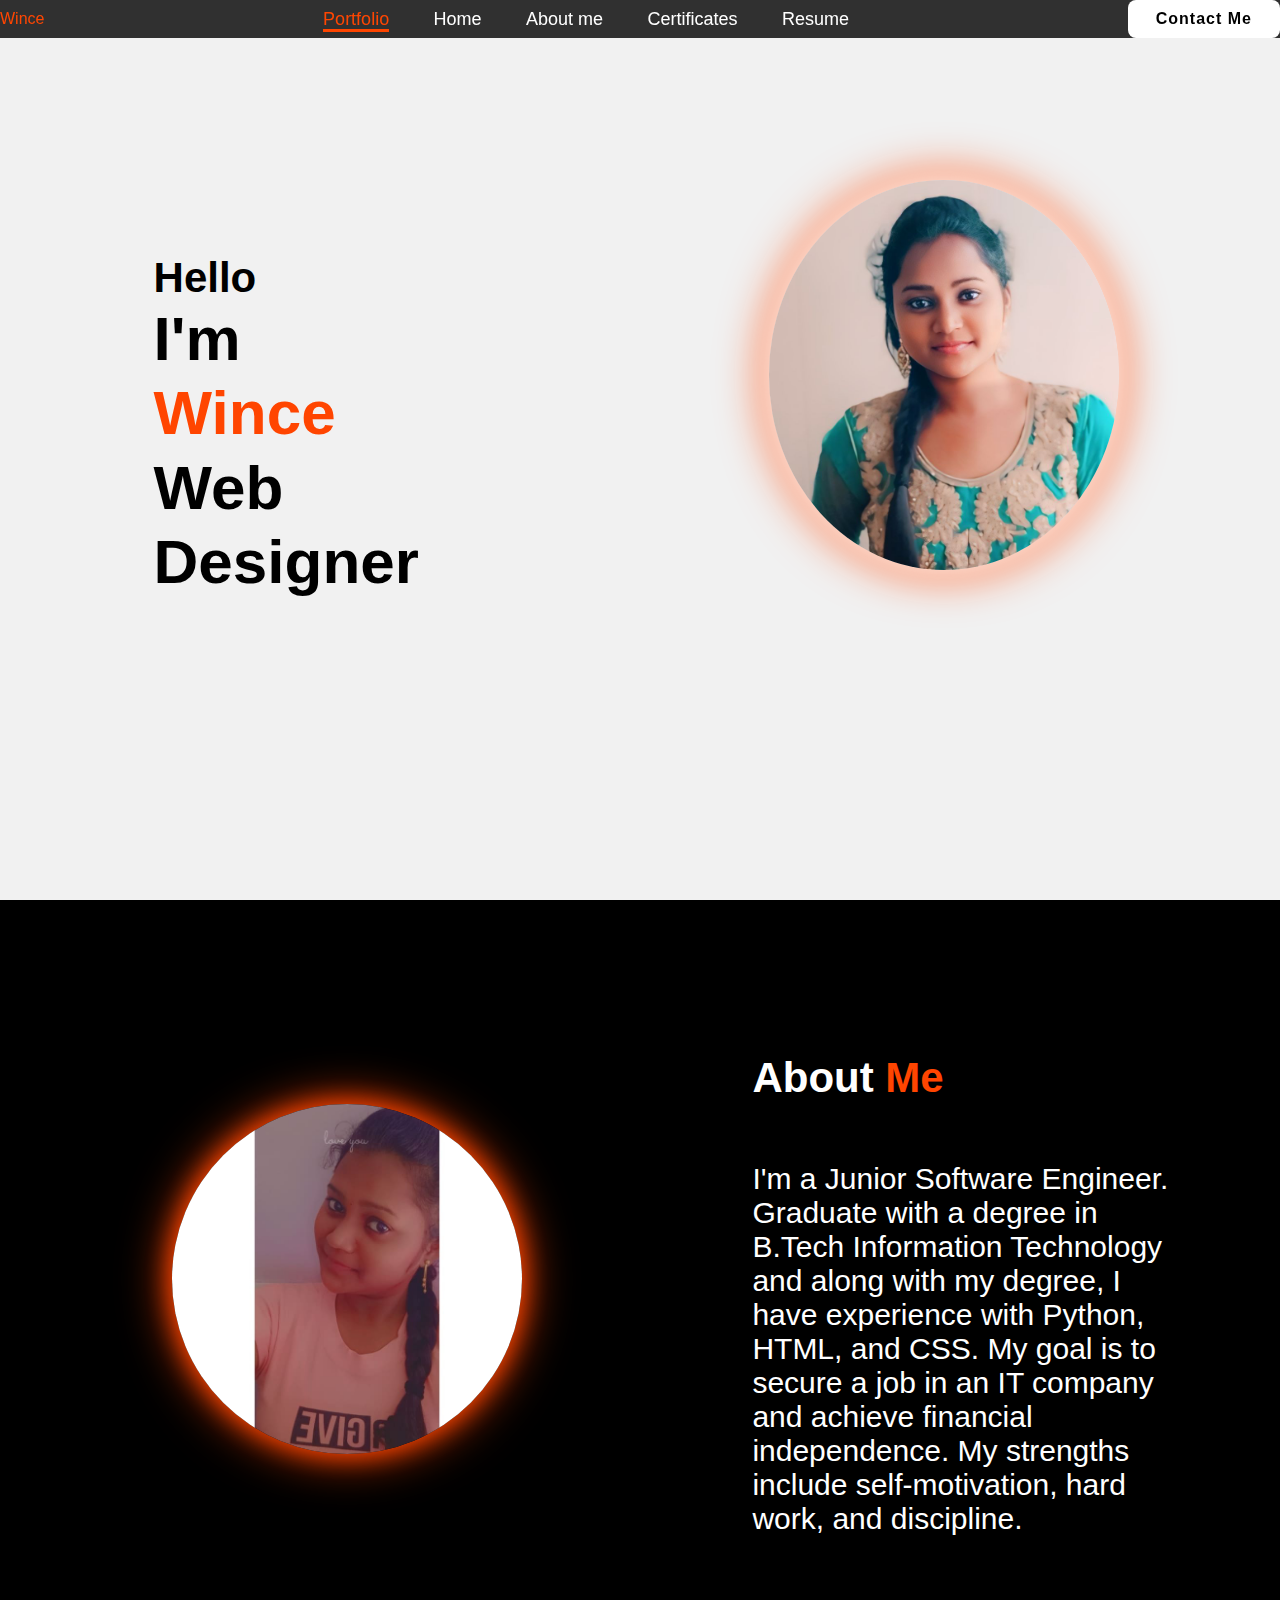
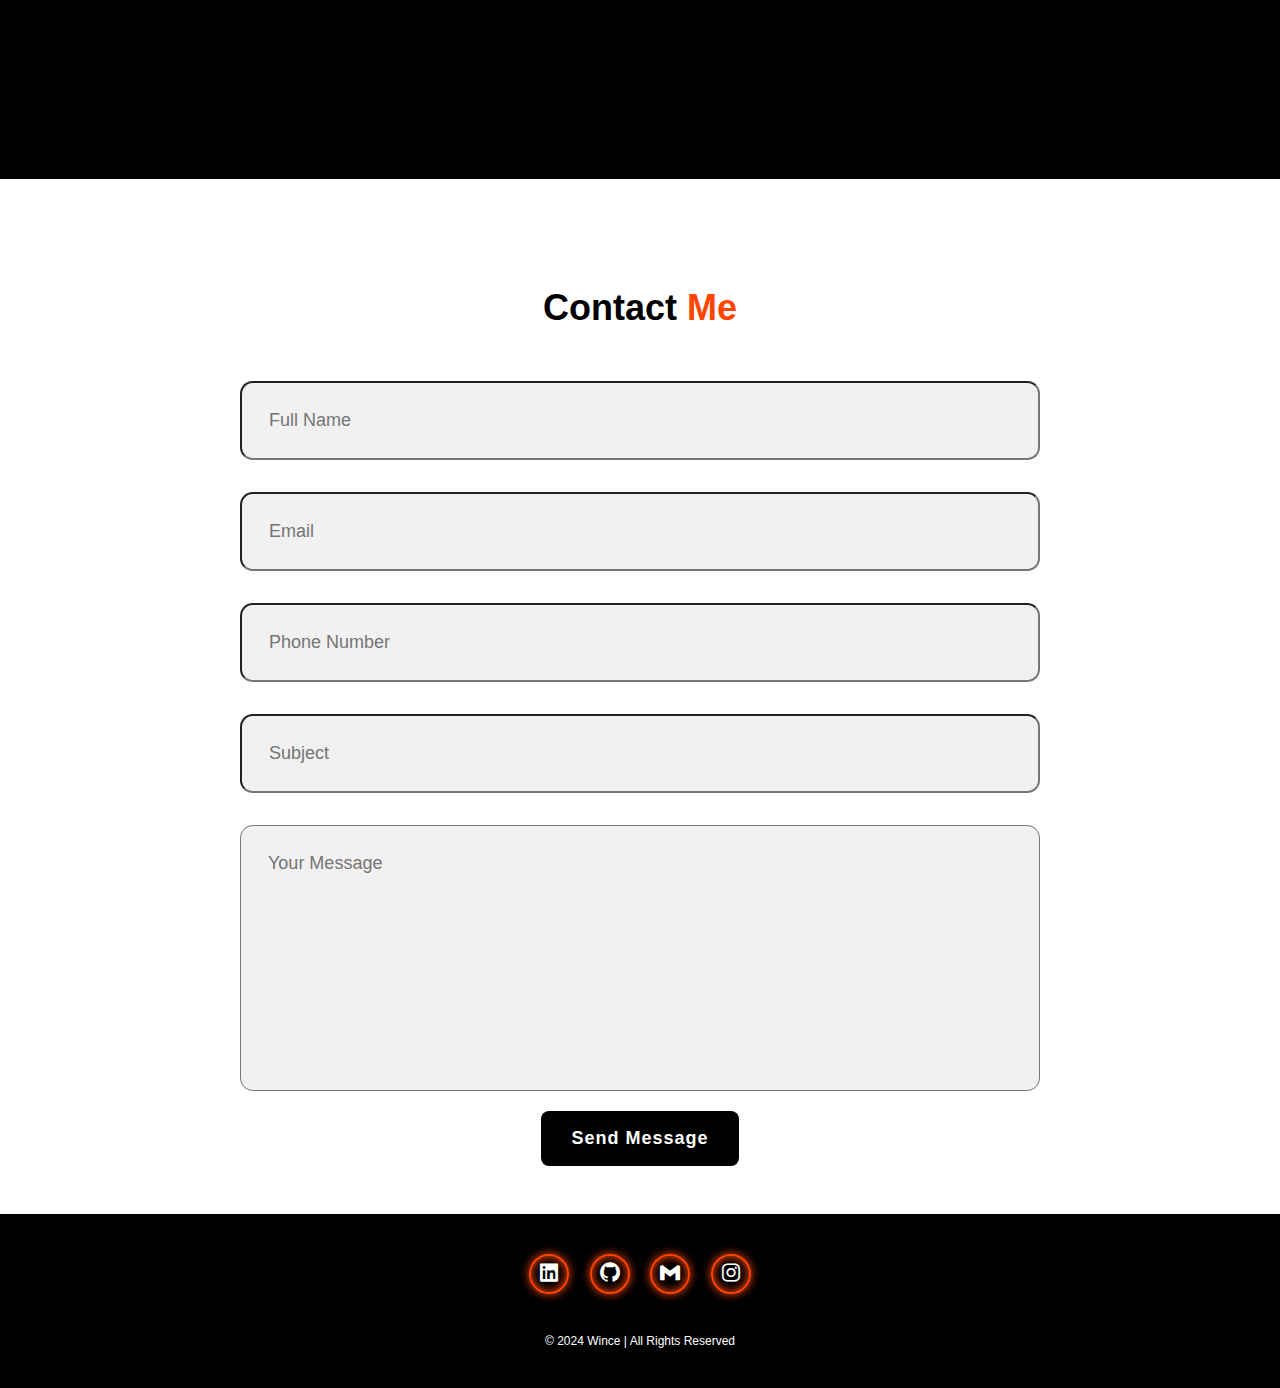
<file: index.html>
<!DOCTYPE html>
<html lang="en">
<head>
    <meta charset="UTF-8">
    <meta name="viewport" content="width=device-width, initial-scale=1.0">
    <title>Wince</title>
    <link rel="stylesheet" href="style.css">
    <link href='https://unpkg.com/boxicons@2.1.4/css/boxicons.min.css' rel='stylesheet'>
</head>
<body>
    <header class="header">
        <a href="#" class="logo"><span>Wince</span></a>
        <nav class="navbar">
            <a href="#portfolio" class="active">Portfolio</a>
            <a href="#home">Home</a>
            <a href="#about">About me</a>
            <a href="certificates.html" target="_blank">Certificates</a>
            <a href="wince_S _CV.pdf" target="_blank">Resume</a>
        </nav>
            <a href="#contact" class="contact">Contact Me</a>
    </header>
    
    <section class="home" id="home">
        <div class="home-content">
            <div class="about-text">
                <h3>Hello</h3>
                <h1>I'm <span>Wince</span><br>Web Designer</h1>
            </div>
            <div class="img-box">
                <img src="profile 1.jpg" alt="">
            </div>
        </div>
    </section>
    
    <section class="about" id="about">
            <div class="about-img">
                <img src="profile 2.jpg" alt="">
            </div>
            <div class="about-content">
                <h2 class="heading">About <span>Me</span></h2>
                <p>I'm a Junior Software Engineer. Graduate with a degree in B.Tech Information Technology and along with my degree, I have experience with Python, HTML, and CSS. My goal is to secure a job in an IT company and achieve financial independence. My strengths include self-motivation, hard work, and discipline.</p>
            </div>
    </section>
    <section class="contact-form" id="contact">
        <h2 class="contact-me">Contact <span>Me</span></h2>
        <form action="#">
            <div class="input-box">
                <input type="text" placeholder="Full Name">
                <input type="email" placeholder="Email">
            </div>
            <div class="input-box">
                <input type="number" placeholder="Phone Number">
                <input type="text" placeholder="Subject">
            </div>
            <textarea name="" id="" cols="30" rows="10" placeholder="Your Message"></textarea>
            <input type="submit" value="Send Message" class="btn-1">
        </form>
    </section>

    <footer class="footer">
        <div class="social">
            <a href="https://www.linkedin.com/in/wince-s-a7826528b/"><i class='bx bxl-linkedin-square'></i></a>
            <a href="https://github.com/"><i class='bx bxl-github'></i></a>
            <a href="wincyselva2003@gmail.com"><i class='bx bxl-gmail'></i></a>
            <a href="https://www.instagram.com/?hl=en"><i class='bx bxl-instagram'></i></a>
        </div>
        <p class="copyright">© 2024 Wince | All Rights Reserved</p>

        </div>
    </footer>
</body>
</html>
</file>
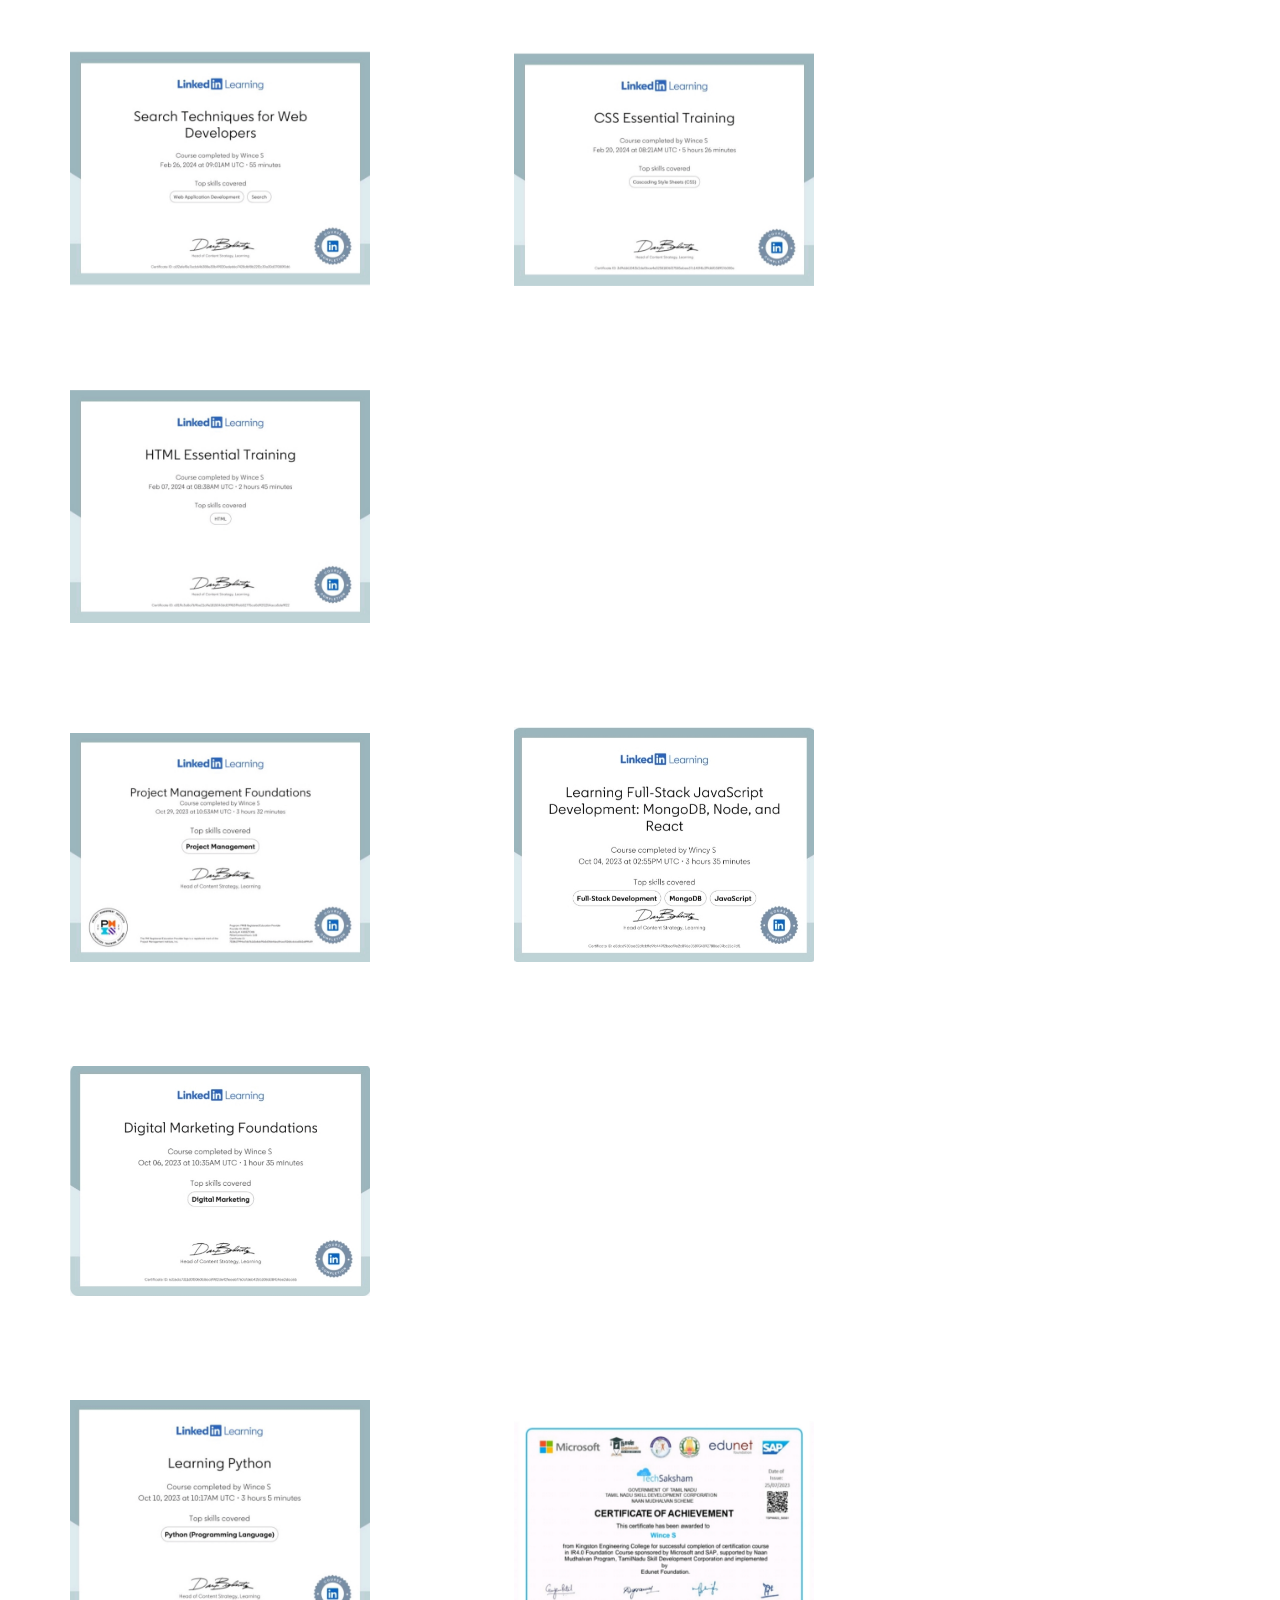
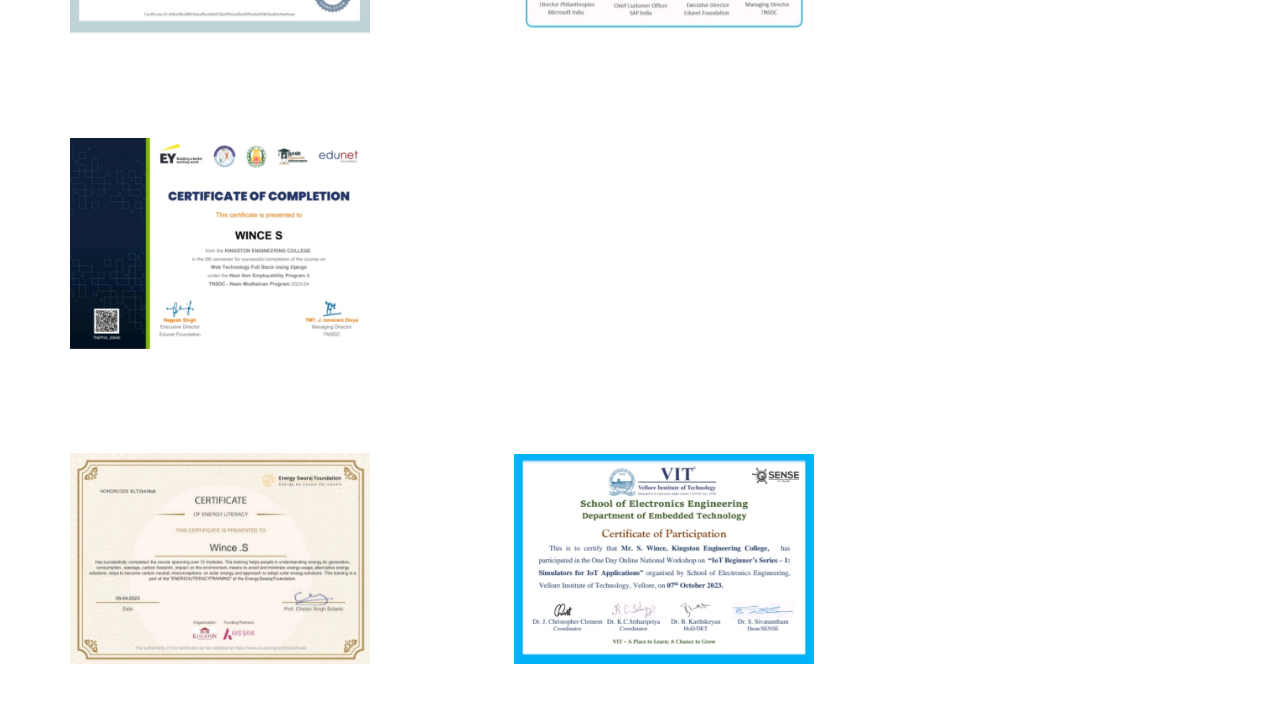
<file: certificates.html>
<!DOCTYPE html>
<html lang="en">
<head>
    <meta charset="UTF-8">
    <meta http-equiv="X-UA-Compatible" content="IE=edge">
    <meta name="viewport" content="width=device-width, initial-scale=1.0">
    <link rel="stylesheet" href="style.css">
    <title>Certifications</title>
</head>
<body>
    <div class="rows">
        <img src="Linkedin (1).jpg" alt="img-1">
        <img src="Linkedin (2).jpg" alt="img-1">
        <img src="Linkedin (3).jpg" alt="img-1">
    </div>
    <div class="rows">
        <img src="Linkedin (4).jpg" alt="img-1">
        <img src="Linkedin (5).jpg" alt="img-1">
        <img src="Linkedin (6).jpg" alt="img-1">
     </div>
    <div class="rows">
        <img src="Linkedin (7).jpg" alt="img-1">
        <img src="other (2).jpg" alt="img-1">
        <img src="other (3).jpg" alt="img-1">
    </div>
    <div class="rows">
        <img src="other (4).jpg" alt="img-1">
        <img src="other (1).jpg" alt="img-1">
        
    </div>
    

</body>
</html>
</file>
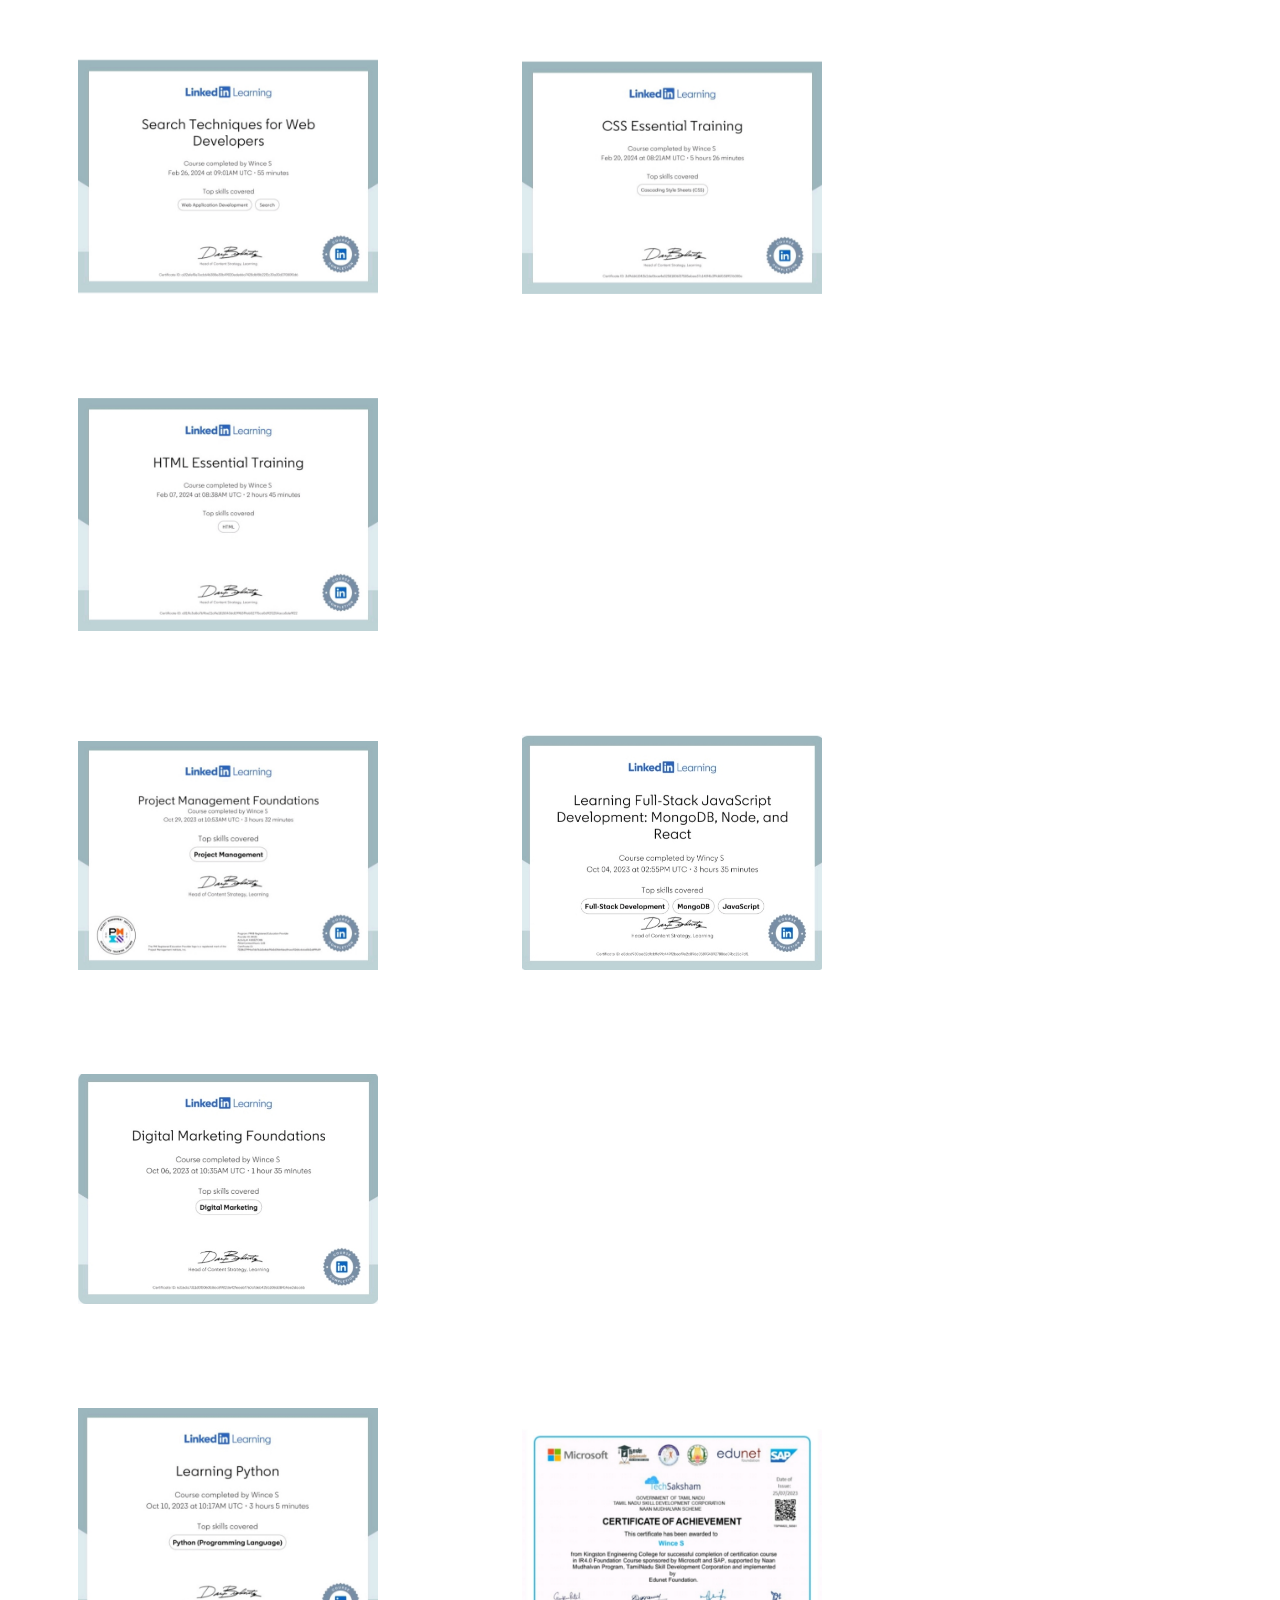
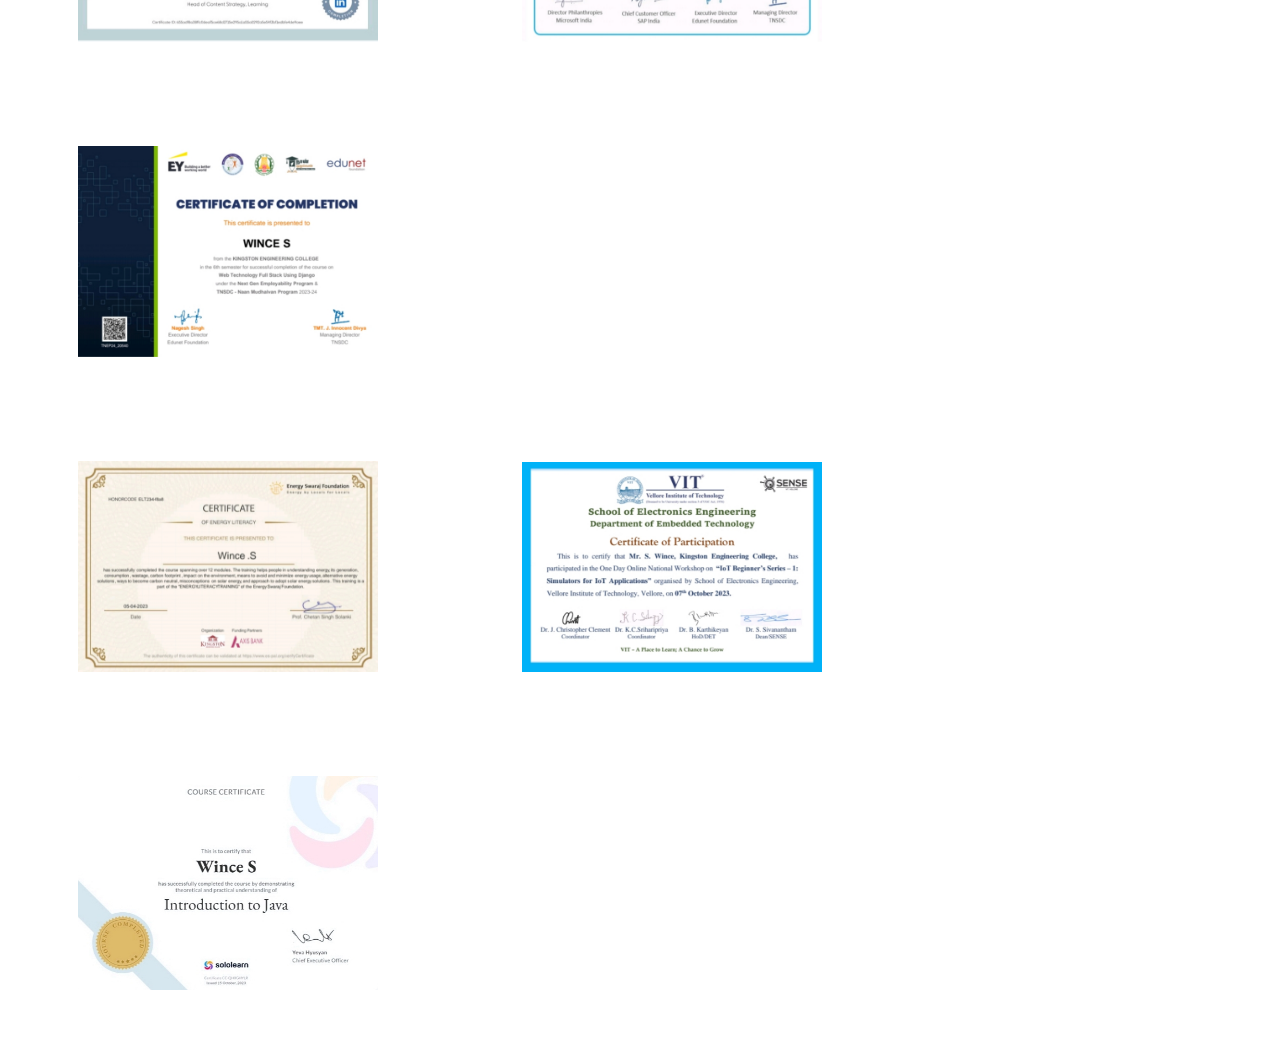
<file: grid.html>
<!DOCTYPE html>
<html lang="en">
<head>
    <meta charset="UTF-8">
    <meta http-equiv="X-UA-Compatible" content="IE=edge">
    <meta name="viewport" content="width=device-width, initial-scale=1.0">
    <title>Document</title>
    <link rel="stylesheet"href="grid.css">
</head>
<body>

</div>
    <div class="container">
        <div class="rows">
            <img src="Linkedin (1).jpg" alt="img-1">
            <img src="Linkedin (2).jpg" alt="img-1">
            <img src="Linkedin (3).jpg" alt="img-1">
        </div>
        <div class="rows">
            <img src="Linkedin (4).jpg" alt="img-1">
            <img src="Linkedin (5).jpg" alt="img-1">
            <img src="Linkedin (6).jpg" alt="img-1">
         </div>
        <div class="rows">
            <img src="Linkedin (7).jpg" alt="img-1">
            <img src="other (2).jpg" alt="img-1">
            <img src="other (3).jpg" alt="img-1">
        </div>
        <div class="rows">
            <img src="other (4).jpg" alt="img-1">
            <img src="other (1).jpg" alt="img-1">
            <img src="solo learn.jpg"alt="ima-1">
        </div>
    
</body>
</html>
</file>
<file: style.css>
*{
    margin: 0;
    padding: 0;
    box-sizing: border-box;
    font-family: 'Poppins',sans-serif;
    text-decoration: none;
    list-style: none;
}
.header{
    position: fixed;
    top: 0;
    left: 0;
    width: 100%;
    padding: 35px 12;
    background: rgba(0, 0, 0, 0.801);
    backdrop-filter: blur(10px);
    display: flex;
    justify-content: space-between;
    align-items: center;
    z-index: 100;
}
.logo:hover{
    color: orangered;
    text-shadow: 0 0 25px orangered,
                 0 0 50px orangered;
    transform: scale(1.1);             
}
span{
    color: orangered;
}
.navbar a{
    font-size: 18px;
    color: white;
    font-weight: 500;
    margin: 0 20px;
    border-bottom: 3px solid transparent;
    transition: 0.3s ease;
}
.navbar a:hover,
.navbar a.active{
    color: orangered;
    border-bottom: 3px solid orangered;
}
.contact{
    padding: 10px 28px;
    background-color: white;
    color: black;
    border-radius: 8px;
    font-size: 16px;
    letter-spacing: 1px;
    font-weight: 600;
    transition: 0.3s ease;
}
.contact:hover{
    background-color: orangered;
    box-shadow: 0 0 25px orangered;
    color: white;
}
.home{
    width: 100%; 
    min-height: 100vh;
    background: rgb(241, 241, 241);
    display: flex;
    align-items: center;
    gap: 7em;
    padding: 30px 12% 0;
    display: inline-block;
}
.home-content{
    max-width: 800px;
}
.home-content h3{
    font-size: 42px;
}
.home-content h1{
    font-size: 62px;
    line-height: 1.2;
}
.home-content p{
    font-size: 18px;
    margin: 25px 0 30px;
}
.btn-box{
    width: 345px;
    display: flex;
    gap: 2em;
}
.btn-1{
    padding: 15px 28px;
    background-color: black;
    color: white;
    border: 2px solid transparent;
    border-radius: 8px;
    font-size: 18px;
    letter-spacing: 1px;
    font-weight: 600;
    transition: 0.3s ease;
    cursor: pointer;
}
.btn-1:hover{
    background-color: white;
    color: black;
    border: 2px soild black;
}
.btn-2{
    padding: 15px 28px;
    background-color: orangered;
    color: white;
    border: 2px soild black;
    border-radius: 8px;
    font-size: 18px;
    letter-spacing: 1px;
    font-weight: 600;
    transition: 0.3s ease;
    cursor: pointer;
}
.btn-2:hover{
    background-color: white;
    color: orangered;
}
.img-box img{
    border-radius: 50%;
    width: 350px;
    margin-left:350px;
    transform: translateY(100px);
    box-shadow: 0 0 25px white,
                0 0 50px orangered;
                border-radius: 50%;
}
::-webkit-scrollbar
{width : 15px;}
::-webkit-scrollbar-thumb{
    background-color: orangered;
}
::-webkit-scrollbar-track{
    background-color: rgba(0, 0, 0, 0.616);
    width: 50px;
}
.about{
    display: flex;
    justify-content: center;
    padding: 12% 8%;
    gap: 10em; 
    background: black;

}
.home-content{
    display:flex;
    justify-content: space-between;
    align-items: center;
}
.about-text{
    transform: translateY(150px);    
}
.about-img img{
    position: relative;
    width: 350px;
    box-shadow: 0 0 25px orangered,
                0 0 50px orangered;
                border-radius: 50%;
}
.about-content h2{
    text-align: left;
    color: white;
    font-size: 42px;
}
.about-content h3{
    font-size: 62px;
    color: white;
}
.about-content p{
    color: white;
    font-size: 30px;
    margin: 2em 0 3em;
}

.contact-form h2{
    text-align: center;
    margin-top: 3em;
    margin-bottom: 1em;
    font-size: 36px;
}
.contact-form form{
    max-width: 50em;
    margin: 1rem auto;
    text-align: center;
    margin-bottom: 3em;
}
.contact-form form .input-box{
    display: flex;
    justify-content: center;
    flex-wrap: wrap;
}
.contact-form form .input-box input,
.contact-form form textarea{
    width: 100%;
    padding: 1.5em;
    font-size: 18px;
    color: black;
    background: rgb(241, 241, 241);
    border-radius: .8rem;
    margin: 1rem 0;
    resize: none;
}
.footer{
    position: relative;
    bottom: 0;
    width: 100%;
    padding: 40px 0;
    background-color: black;
}
.footer .social{
    text-align: center;
    padding-bottom: 25px;
    color: white;
}
.footer .social a{
    font-size: 24px;
    color: white;
    border: 2px solid orangered;
    width: 40px;
    height: 40px;
    line-height: 38px;
    display: inline-block;
    text-align: center;
    border-radius: 50%;
    margin: 0 8px;
    box-shadow: inset 0 0 10px orangered, 0 0 10px orangered;
    transition: 0.3s ease;
}
.footer .social a:hover{
    transform: scale(1.2)translateY(-10px);
    color: orangered;
    border: 2px solid orangered;
}
.footer u1{
    margin-top: 0;
    padding: 0;
    font-size: 18px;
    line-height: 1.6;
    margin-bottom: 0;
    text-align: center;
}
.footer u1 li a{
    color: white;
    border-bottom: 3px soild transparent;
    transition: 0.3s ease;
}
.footer u1 li{
    display: inline-block;
    padding: 0 15px;
}
.footer .copyright{
    margin-top: 15px;
    text-align: center;
    font-size: 12px;
    color: white;
}

/* CSS for Certificates */

div img{
    width:300px;
    height: auto;
    margin:50px 70px;
}
</file>
<file: grid.css>
div img{
    width:300px;
    height: auto;
    margin:50px 70px;
}
</file>
